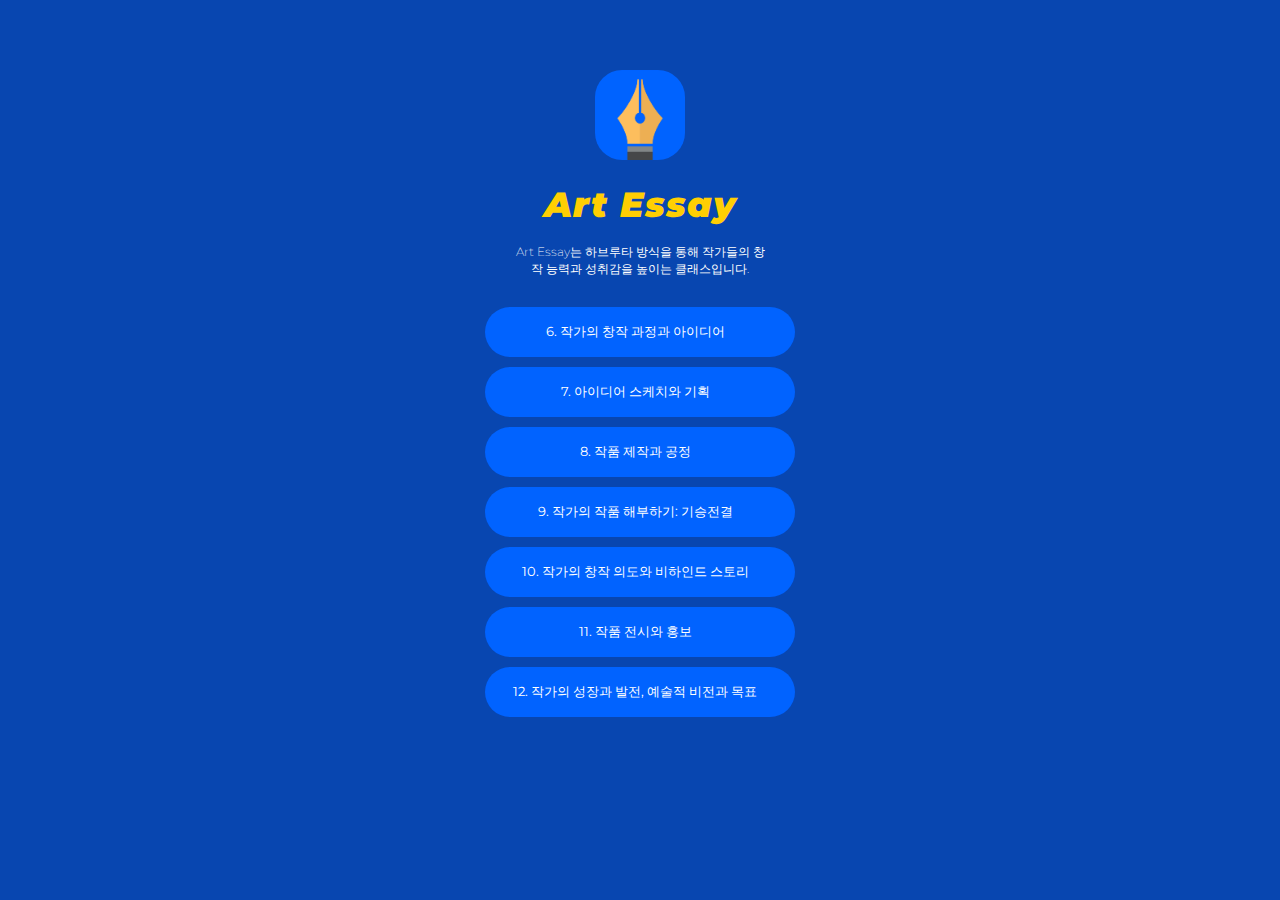
<file: index.html>
<!DOCTYPE html>
<html lang="kor">

<head>
    <meta charset="UTF-8">
    <meta name="viewport" content="width=device-width, initial-scale=1.0">
    <title>Art Essay</title>

    <meta name="viewport" content="width=device-width, initial-scale=1.0">
    <meta property="og:title" content="Affinity Universe Art Essay">
    <meta property="og:description" content="어피니티 유니버스 디자인•마케팅•그림책출판 온라인 실시간 컨설팅">
    <meta property="og:image" content="property.png">

    <link rel="stylesheet" href="questionnaire.css">
    
    <link rel="preconnect" href="https://fonts.googleapis.com">
    <link rel="preconnect" href="https://fonts.gstatic.com" crossorigin>
    <link href="https://fonts.googleapis.com/css2?family=Montserrat:ital,wght@0,100..900;1,100..900&display=swap" rel="stylesheet">
</head>

<body style="background-color: #0846B0;">
    <div class="myImage"></div>
    <h1 class="myName">Art Essay</h1>
    <p class="myAbout">Art Essay는 하브루타 방식을 통해 작가들의 창작 능력과 성취감을 높이는 클래스입니다.</p>

    <a href="6.html" class="al">6. 작가의 창작 과정과 아이디어</a>
    <a href="7.html" class="al">7. 아이디어 스케치와 기획</a>
    <a href="8.html" class="al">8. 작품 제작과 공정</a>
    <a href="9.html" class="al">9. 작가의 작품 해부하기: 기승전결</a>
    <a href="10.html" class="al">10. 작가의 창작 의도와 비하인드 스토리</a>
    <a href="11.html" class="al">11. 작품 전시와 홍보</a>
    <a href="12.html" class="al">12. 작가의 성장과 발전, 예술적 비전과 목표</a>
</body>

</html>
</file>
<file: questionnaire.css>
* {
    background-position: center;
    background-size: cover;
    border-radius: 15%;
}

body {
    margin: 30px auto 0px auto;
    display: flex;
    flex-direction: column;
    justify-content: center;
    align-items: center;
    position: relative;
}

@font-face {
    font-family: 'NelnaLizzyChae';
    src: url('https://cdn.jsdelivr.net/gh/projectnoonnu/noonfonts_2205@1.0/NelnaLizzyChae.woff2') format('woff2');
    font-weight: normal;
    font-style: normal;
}

.myprofile {
    width: 350px;
    margin: 30px auto 0px auto;
    display: flex;
    flex-direction: column;
    justify-content: center;
    align-items: center;
}

.myImage {
    margin-top: 40px;
    width: 90px;
    height: 90px;
    border-radius: 30%;

    background-image: url('logo.png');
    background-position: center;
    background-size: cover;
}

.myName {
    color: #FFCF03;
    font-family: "Montserrat", sans-serif;
    font-weight: 900;
    font-style: italic;

    font-size: 35px;
    letter-spacing: 1px;
    margin-bottom: 5px;
}

.myAbout {
    color: white;
    font-family: "Montserrat", sans-serif;
    font-weight: 200;
    font-size: 12px;
    line-height: 17px;

    width: 250px;
    text-align: center;
    margin-bottom: 30px;
}

.al {
    width: 300px;
    height: 50px;
    background-color: white;

    margin-bottom: 10px;
    padding-right: 10px;
    border-radius: 30px;

    display: flex;
    justify-content: center;
    align-items: center;
    font-family: "Montserrat", sans-serif;
    font-weight: 400;
    font-size: 13px;
    letter-spacing: 0px;

    color: black;
    text-decoration: none;

    transition: transform 1.0s, border-radius 1.0s;

    background-color: #0163FF;
    color: white;
}

.al:hover {
    font-family: "Montserrat", sans-serif;
    font-weight: 600;

    transform: scale(1.05);
    background-color: #FFCF03;
    color: black;
}

section {
    width: 500px;
    height: 500px;
    margin-top: 100px;
    margin-bottom: 100px;
    perspective: 1500px;
}

.group {
    clear: left;
    transition: transform 1.0s;
}

.group>section>div {
    width: 500px;
    height: 500px;
    transition: 0.5s;
}

.num1 {
    background-image: url(num/1.png);
}

.num2 {
    background-image: url(num/2.png);
}

.num3 {
    background-image: url(num/3.png);
}

.num4 {
    background-image: url(num/4.png);
}

.num5 {
    background-image: url(num/5.png);
}

.num6 {
    background-image: url(num/6.png);
}

.num7 {
    background-image: url(num/7.png);
}

.num8 {
    background-image: url(num/8.png);
}

.num9 {
    background-image: url(num/9.png);
}

.num10 {
    background-image: url(num/10.png);
}

.num11 {
    background-image: url(num/11.png);
}

.num12 {
    background-image: url(num/12.png);
}

.num13 {
    background-image: url(num/13.png);
}

.num14 {
    background-image: url(num/14.png);
}

.num15 {
    background-image: url(num/15.png);
}

.top {
    transform-origin: top;
}

.bottom {
    transform-origin: bottom;
}

.left {
    transform-origin: left;
}


.group.open .flipX {
    transform: rotateX(180deg);
}

.group.open .flipY {
    transform: rotateY(180deg);
}

.group.open .flipZ {
    transform: rotateZ(180deg);
}

.group.open {
    transform: scale(1.5);
}

.navbar {
    position: fixed;
    top: 50%;
    right: 30px;
    transform: translateY(-50%);
    width: 100px;
    padding: 10px 0;
    text-align: center;
    font-size: 50px;
    z-index: 1000;
    display: flex;
    flex-direction: column;
    align-items: center;
}

.navbar a {
    width: 50px;
    height: 50px;
    color: white;
    text-decoration: none;
    margin: 10px 0;
    cursor: pointer;
}

.navbar a:hover {
    transform: scale(1.2);
}

.title {
    font-family: 'NelnaLizzyChae';
    font-size: 100px;
    color: white;
    margin-top: 50px;
}
</file>
